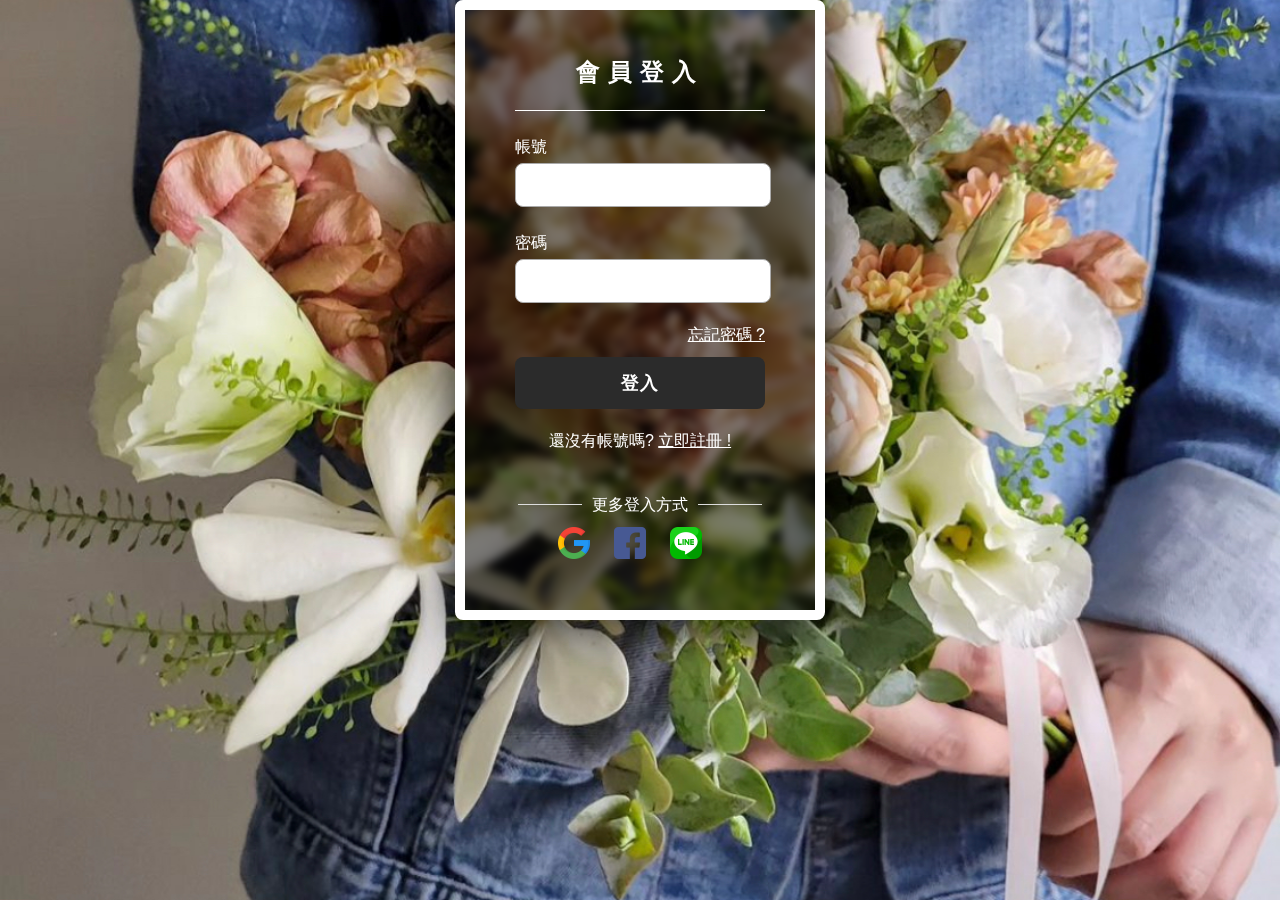
<file: login.html>
<!DOCTYPE html>
<html lang="en">

<head>
    <meta charset="UTF-8">
    <meta name="viewport" content="width=device-width, initial-scale=1.0">
    <link rel="stylesheet" href="reset.css">
    <link rel="stylesheet" href="login.css">
    <title>Document</title>
</head>

<body>
    <div class="login-card">
        <div class="container-form">
            <!-- 會員登入 -->
            <section class="loginCard">
                <form class="form">
                    <h2>會員登入</h2>
                    <div class="group">
                        <label for="user_id">帳號</label>
                        <input type="text" name="" id="user_id">
                    </div>
                    <div class="group">
                        <label for="user_password">密碼</label>
                        <input type="password" name="" id="user_password">
                    </div>
                    <div class="recovery-pass">
                        <a href="#">忘記密碼 ?</a>
                    </div>
                    <button type="submit">登入</button>
                    <div class="registerNow">
                        <P>還沒有帳號嗎? <a href="#" class="registerLink">立即註冊 !</a></P>
                    </div>
                    <div class="other-login-way">
                        <h4>更多登入方式</h4>
                        <div class="social-web">
                            <a href="#"><img src="/img/google.png" alt="icon_google"></a>
                            <a href="#"><img src="/img/facebook.png" alt="icon_FB"></a>
                            <a href="#"><img src="/img/line.png" alt="icon_line"></a>
                        </div>
                    </div>
                </form>
            </section>

            <!-----------會員註冊 ---------------->
            <!-- <section class="registerCard">
                <form class="form">
                    <h2>會員註冊</h2>
                    <div class="group">
                        <label for="user_email">請輸入電子信箱</label>
                        <input type="text" name="" id="user_email">
                    </div>
                    <div class="group">
                        <label for="user_newPassword">請輸入密碼</label>
                        <input type="password" name="" id="user_newPassword">
                    </div>
                    <div class="recovery-pass">
                    <label><input type="checkbox">我已閱讀並同意 <a href="#">所有條款</a>、 <a href="#">隱私政策</a></label>
                </div>
                    <button type="submit">註冊</button>
                    <div class="registerNow">
                        <P>還沒有帳號嗎? <a href="#" class="registerLink">立即註冊 !</a></P>
                    </div>
                    <div class="other-login-way">
                        <h4>更多登入方式</h4>
                        <div class="social-web">
                            <a href="#"><img src="/img/google.png" alt="icon_google"></a>
                            <a href="#"><img src="/img/facebook.png" alt="icon_FB"></a>
                            <a href="#"><img src="/img/line.png" alt="icon_line"></a>
                        </div>
                    </div>
                </form>
            </section> -->
        </div>
        <div class="closeBtn" id="closeBtn"><i class="fa-solid fa-rectangle-xmark"></i></div>
    </div>
</body>

</html>
</file>
<file: login.css>
body {
    background: url("/img/bestseller01.jpg")no-repeat center center /cover;
    display: flex;
    justify-content: center;
    align-items: center;
}

.loginCard {
    width: 350px;
    height: 600px;
    background-color: rgb(0, 0, 0, 0.5);
    border-radius: 0.5rem;
    border: 10px solid #fff;
    box-shadow: 0 0 60px #000;
    backdrop-filter: blur(5px);
    font-family: 'Nunito Sans', 'Noto Serif TC', sans-serif;
    display: flex;
    justify-content: center;
    align-items: center;
    position: relative;
}

.loginCard h2 {
    text-align: center;
    font-size: 24px;
    font-weight: 600;
    letter-spacing: 0.5rem;
    margin-bottom: 20px;
    border-bottom: 1px solid #fff;
    padding-bottom: 20px;
}

.form {
    width: 250px;
    color: #fff;
}

.form .group {
    margin-bottom: 20px;
}

.form label {
    line-height: 2;

}

.form input {
    width: 100%;
    border: 1px solid #aaa;
    line-height: 3;
    border-radius: .5rem;
}

.form .recovery-pass {
    text-align: end;
    margin-bottom: 10px;
}

.form .recovery-pass a {
    color: #fff;
}

.form .recovery-pass a:hover {
    color: blue;
}

.form button {
    width: 100%;
    padding: 14px 0;
    color: #fff;
    font-size: 1.1rem;
    border-radius: .5rem;
    border: none;
    background-color: #2b2b2b;
    font-weight: 600;
    letter-spacing: 1px;
    margin-bottom: 20px;
}

.form .registerNow {
    text-align: center;
    margin-bottom: 40px;
}

.form .registerNow a {
    color: #fff;
}

.form .registerNow a:hover {
    color: blue;
}

.other-login-way h4::before {
    content: "";
    display: inline-block;
    width: 4rem;
    height: 1px;
    background-color: #ddd;
    position: relative;
    top: -5px;
    right: 10px;
}

.other-login-way h4 {
    margin-bottom: 10px;
    text-align: center;
}

.other-login-way h4::after {
    content: "";
    display: inline-block;
    width: 4rem;
    height: 1px;
    background-color: #ddd;
    position: relative;
    top: -5px;
    right: -10px;
}

.social-web {
    text-align: center;
}

.social-web a img {
    width: 2rem;
    gap: 10px;
    padding-right: 20px;

}

/* 會員註冊 -----------------*/
/* .loginCard {
    width: 350px;
    height: 600px;
    background-color: rgb(0, 0, 0, 0.5);
    border-radius: 0.5rem;
    border: 10px solid #fff;
    box-shadow: 0 0 60px #000;
    backdrop-filter: blur(5px);
    font-family: 'Nunito Sans', 'Noto Serif TC', sans-serif;
    display: flex;
    justify-content: center;
    align-items: center;
    position: relative;
} */


/* .container-form .registerCard {
    display: none;
}

.container-form.active .registerCard {
    display: block;
}

.container-form.active .loginCard {
    display: none;
} */

/* 取消按鈕---------------- */
.card-login .container-form .closeBtn {
    position: absolute;
    right: 1%;
    top: 1%;
    padding: 10px;
    background-color: #2b2b2b;
    border-radius: 5px 20px 5px 5px;
    cursor: pointer;
    display: inline-flex;
}

/* .card-login .container-form .closeBtn i {
    color: #eee;
    font-size: .7rem;
    font-weight: 300;
} */
</file>
